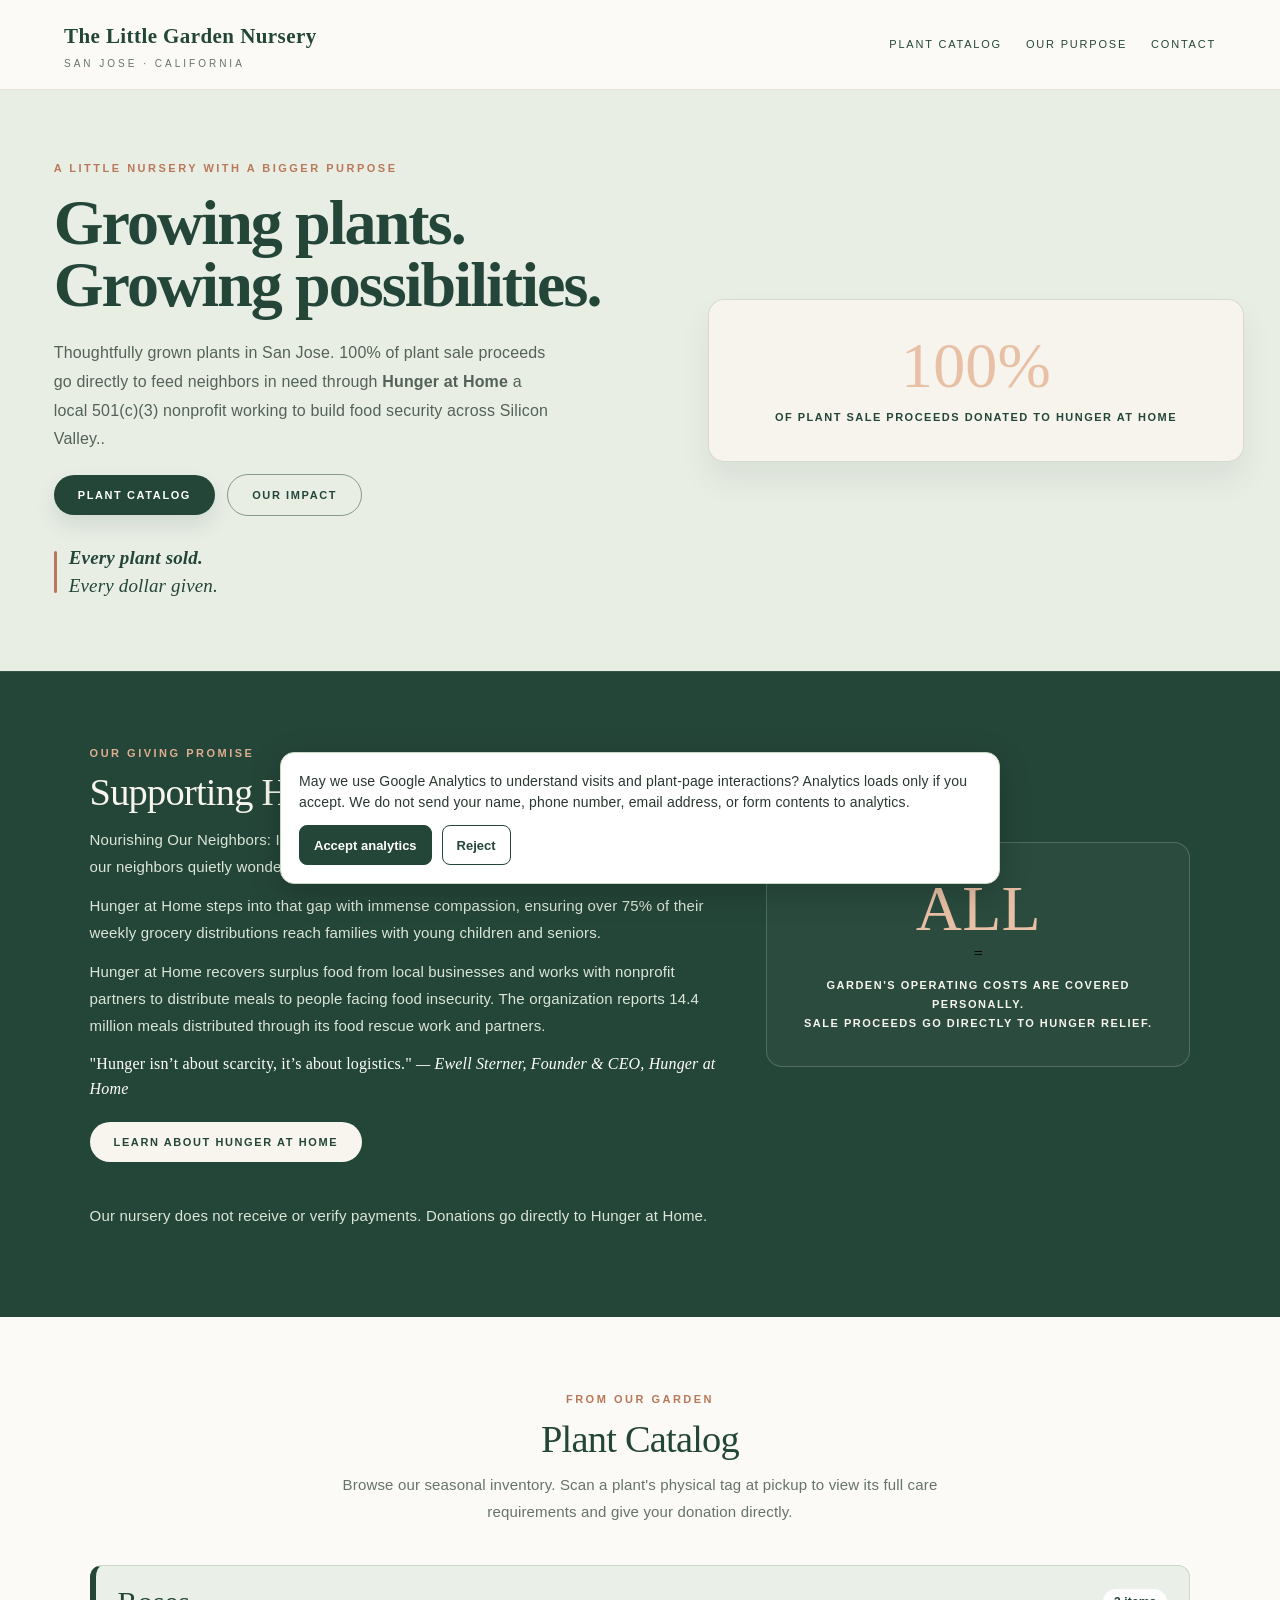
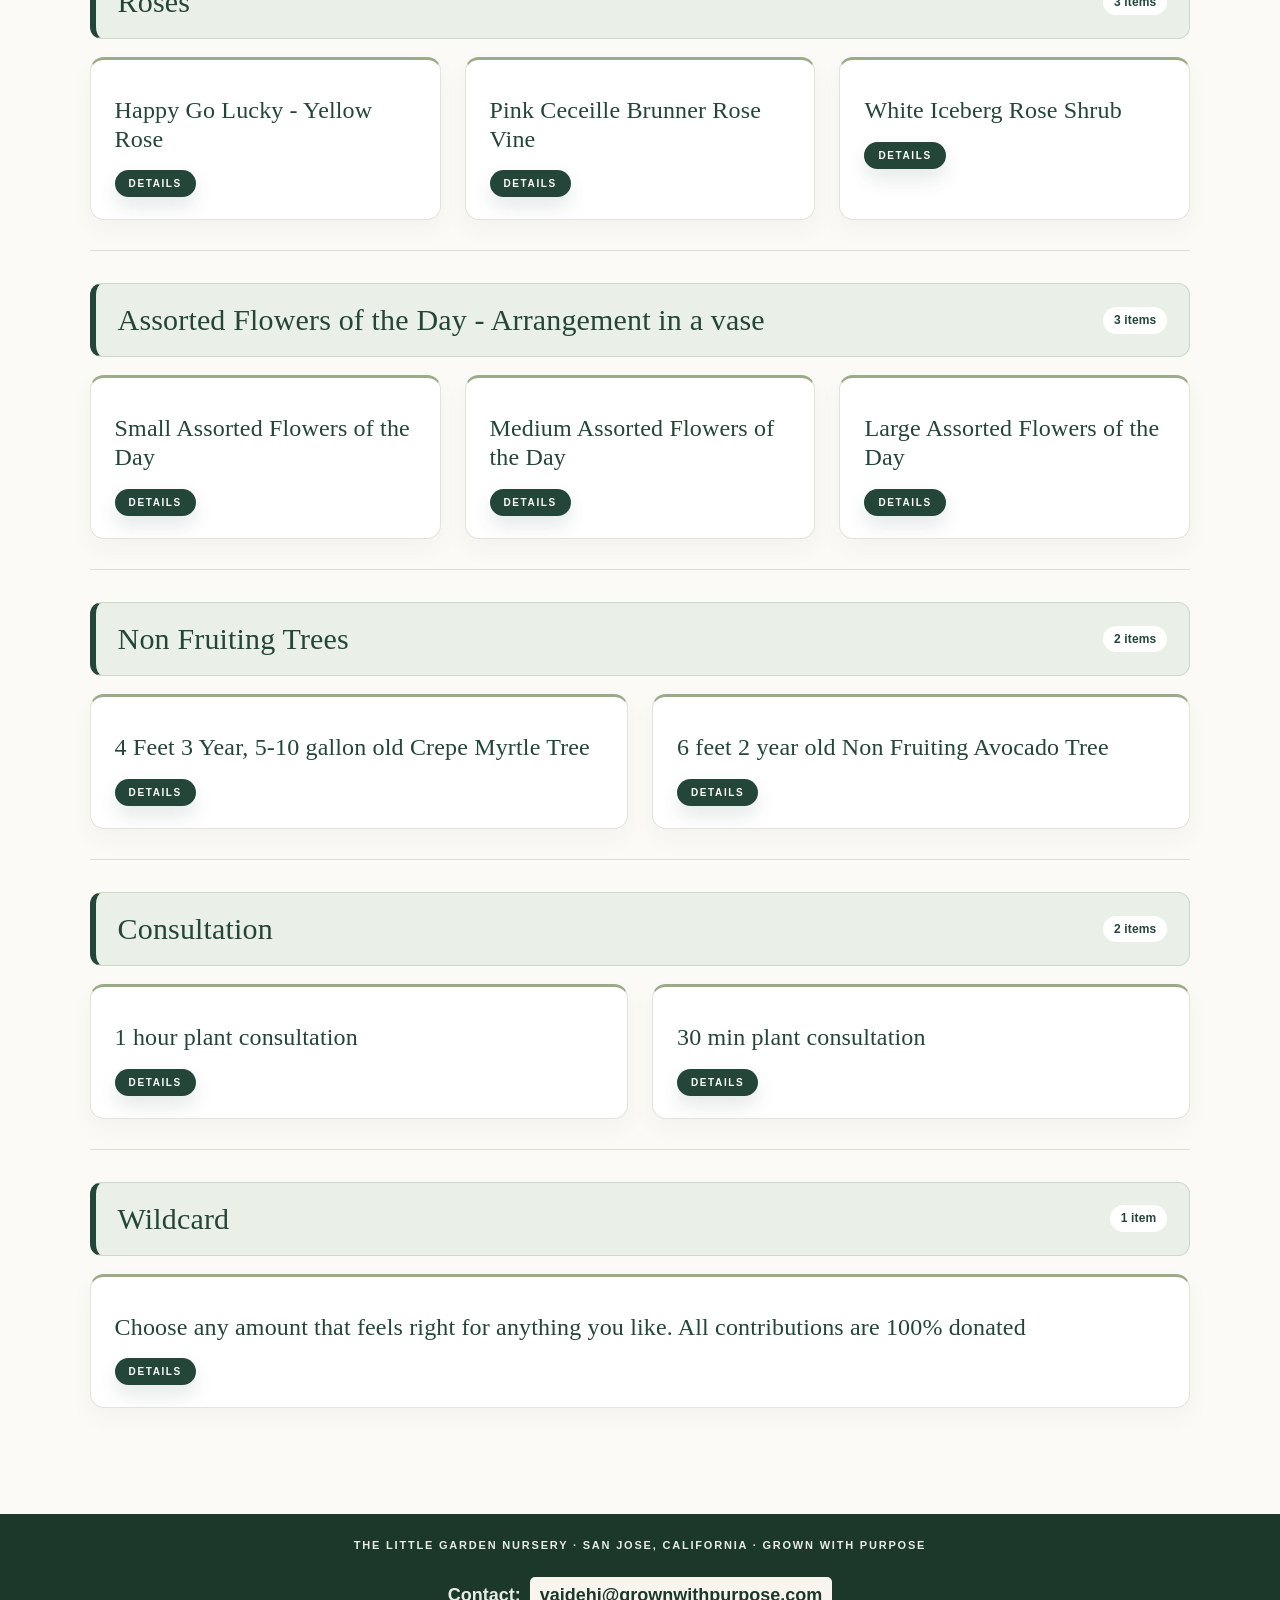
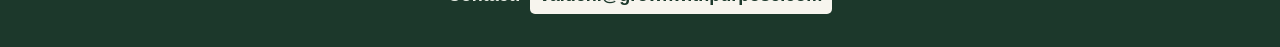
<file: index.html>
<!DOCTYPE html>
<html lang="en">
    <head>
        <meta charset="UTF-8">
        <meta name="viewport" content="width=device-width, initial-scale=1.0">
        <title>The Little Garden Nursery · San Jose, CA</title>
        <link rel="stylesheet" href="analytics-consent.css">
        <link rel="stylesheet" href="photo-viewer.css">
        <style>
    :root {
      --forest: #244638;
      --sage: #9baa88;
      --cream: #f7f5ee;
      --clay: #b97859;
      --ink: #29372f;
      --muted: #66736a;
      --linen: #f4f0e6;
    }
    * { box-sizing: border-box; margin: 0; padding: 0; }
    html { scroll-behavior: smooth; }
    body {
      font-family: Georgia, "Times New Roman", serif;
      color: var(--ink);
      background: var(--cream);
      line-height: 1.6;
      letter-spacing: 0.01em;
    }
    a { color: inherit; text-decoration: none; }
    img { max-width: 100%; display: block; }

    .lg-nav {
      display: flex;
      justify-content: space-between;
      align-items: center;
      padding: 20px 5%;
      background: rgba(251, 250, 246, 0.96);
      border-bottom: 1px solid #e6e3d9;
      position: sticky;
      top: 0;
      z-index: 10;
      backdrop-filter: blur(6px);
    }
    .lg-brand {
      font-size: 21px;
      color: var(--forest);
      font-weight: 700;
      letter-spacing: 0.02em;
    }
    .lg-brand small {
      display: block;
      font: 10px Arial;
      letter-spacing: 3px;
      text-transform: uppercase;
      color: var(--muted);
      margin-top: 4px;
    }
    .lg-links {
      display: flex;
      gap: 24px;
      font: 11px Arial;
      letter-spacing: 1.8px;
      text-transform: uppercase;
      color: var(--forest);
    }
    .lg-links a { transition: opacity 0.2s ease; }
    .lg-links a:hover { opacity: 0.7; }

    .lg-hero {
      display: grid;
      grid-template-columns: 1.05fr 0.95fr;
      min-height: 470px;
      background: #e9eee5;
    }
    .lg-copy {
      padding: 72px 8% 72px 8%;
      display: flex;
      flex-direction: column;
      justify-content: center;
    }
    .lg-kicker {
      font: 700 11px Arial;
      letter-spacing: 2.5px;
      text-transform: uppercase;
      color: var(--clay);
    }
    h1 {
      font-size: clamp(42px, 5vw, 66px);
      line-height: 0.98;
      color: var(--forest);
      margin: 18px 0 22px;
      letter-spacing: -0.03em;
      font-weight: 600;
    }
    .lg-copy p {
      font: 16px/1.8 Arial;
      color: #536258;
      max-width: 500px;
    }
    .lg-tagline {
      display: flex;
      align-items: center;
      gap: 12px;
      margin-top: 28px;
      color: var(--forest);
      font: italic 19px/1.45 Georgia, "Times New Roman", serif;
    }
    .lg-tagline::before {
      content: "";
      width: 3px;
      height: 42px;
      flex: 0 0 3px;
      background: var(--clay);
      border-radius: 2px;
    }
    .lg-tagline strong { font-weight: 700; }

    .btn {
      display: inline-block;
      background: var(--forest);
      color: white;
      padding: 14px 24px;
      font: 700 11px Arial;
      letter-spacing: 1.6px;
      text-transform: uppercase;
      margin-top: 20px;
      border-radius: 999px;
      transition: transform 0.2s ease, box-shadow 0.2s ease;
      box-shadow: 0 10px 20px rgba(36, 70, 56, 0.12);
    }
    .btn:hover { transform: translateY(-1px); }
    .btn-outline {
      background: transparent;
      color: var(--forest);
      border: 1px solid rgba(36, 70, 56, 0.5);
      margin-left: 8px;
      box-shadow: none;
    }

    .lg-art { display: none; }
    .lg-stamp {
      background: rgba(247, 245, 238, 0.9);
      padding: 22px 26px;
      color: var(--forest);
      font-style: italic;
      font-size: 20px;
      line-height: 1.45;
      border-radius: 12px;
      box-shadow: 0 18px 30px rgba(0, 0, 0, 0.08);
      border: 1px solid rgba(36, 70, 56, 0.06);
      margin-top: 8px;
    }

    section { padding: 76px 7%; }
    .lg-heading {
      text-align: center;
      max-width: 670px;
      margin: 0 auto 40px;
    }
    .lg-heading h2 {
      font-size: clamp(30px, 3vw, 42px);
      color: var(--forest);
      margin: 12px 0 0;
      font-weight: 500;
      line-height: 1.15;
      letter-spacing: -0.02em;
    }
    .lg-heading p {
      font: 15px/1.8 Arial;
      color: var(--muted);
      max-width: 620px;
      margin: 10px auto 0;
    }

    .lg-cards {
      display: grid;
      gap: 32px;
    }
    .lg-catalog-group {
      min-width: 0;
      padding: 0 0 30px;
      scroll-margin-top: 24px;
      border-bottom: 1px solid #dedfd3;
    }
    .lg-catalog-group:last-child { border-bottom: 0; }
    .lg-category-heading {
      display: flex;
      justify-content: space-between;
      align-items: center;
      gap: 16px;
      margin-bottom: 18px;
      padding: 18px 22px;
      border: 1px solid #cbd9c8;
      border-left: 6px solid var(--forest);
      border-radius: 12px;
      background: #eaf0e7;
    }
    .lg-category-heading h3 {
      margin: 0;
      color: var(--forest);
      font: 500 clamp(22px, 2.4vw, 30px)/1.2 Georgia, serif;
    }
    .lg-category-count {
      flex: 0 0 auto;
      padding: 6px 11px;
      border-radius: 20px;
      background: white;
      color: var(--forest);
      font: 700 12px/1.2 Arial, sans-serif;
    }
    .lg-category-cards {
      display: grid;
      grid-template-columns: repeat(auto-fit, minmax(280px, 1fr));
      gap: 24px;
    }
    .catalog-status {
      grid-column: 1 / -1;
      color: var(--muted);
      font: 15px/1.7 Arial, sans-serif;
      text-align: center;
    }
    .lg-card {
      background: white;
      border: 1px solid #e1e4da;
      border-top: 3px solid #9baa88;
      border-radius: 14px;
      overflow: hidden;
      display: flex;
      flex-direction: column;
      justify-content: space-between;
      box-shadow: 0 10px 24px rgba(41, 55, 47, 0.04);
    }
    .lg-cardbody { padding: 26px 24px 22px; }
    .lg-card h3 {
      font-size: 24px;
      color: var(--forest);
      margin: 10px 0 16px;
      font-weight: 500;
      line-height: 1.2;
    }
    @media (max-width: 520px) {
      .lg-category-heading { padding: 15px 16px; }
      .lg-category-cards { grid-template-columns: 1fr; }
    }
    .lg-card-foot {
      display: flex;
      justify-content: space-between;
      align-items: center;
      border-top: 1px solid #f0ede3;
      padding-top: 14px;
      font-family: Arial, sans-serif;
      font-size: 13px;
      font-weight: 700;
      color: var(--forest);
    }

    .lg-mission {
      background: var(--forest);
      color: white;
      display: grid;
      grid-template-columns: 1.2fr .8fr;
      gap: 40px;
      align-items: center;
      box-shadow: inset 0 1px 0 rgba(255,255,255,0.08);
    }
    .lg-mission h2 {
      color: #f7f5ee;
      font-size: clamp(32px, 3vw, 44px);
      margin: 12px 0;
      font-weight: 500;
      line-height: 1.1;
      letter-spacing: -0.02em;
    }
    .lg-mission p {
      color: #dce5d9;
      font: 15px/1.8 Arial;
      margin-bottom: 12px;
    }
    .lg-mission .btn {
      background: var(--cream);
      color: var(--forest);
      box-shadow: none;
    }
    .lg-promise {
      border: 1px solid rgba(255,255,255,0.18);
      background: rgba(255,255,255,0.03);
      padding: 34px 28px;
      text-align: center;
      border-radius: 16px;
      color: #050000;
    }
    .lg-hero .lg-promise {
      align-self: center;
      margin: 0 36px;
      border-color: rgba(36, 70, 56, 0.15);
      background: rgba(247, 245, 238, 0.88);
      box-shadow: 0 18px 30px rgba(36, 70, 56, 0.08);
    }
    .lg-promise strong {
      display: block;
      font-size: clamp(48px, 5vw, 64px);
      color: #e8c0a6;
      font-weight: 500;
      line-height: 1;
    }
    .lg-promise span {
      display: block;
      margin-top: 10px;
      font: 700 11px/1.7 Arial;
      letter-spacing: 1.5px;
      text-transform: uppercase;
      color: #f7f5ee;
    }
    .lg-hero .lg-promise span { color: var(--forest); }

    .lg-footer {
      padding: 25px 7%;
      background: #1c382b;
      color: #e7ede4;
      font: 700 11px Arial;
      letter-spacing: 1.8px;
      text-align: center;
      text-transform: uppercase;
    }
    .lg-footer-contact {
      width: fit-content;
      margin: 18px auto 0;
      padding: 8px 14px;
      border-radius: 8px;
      font: 700 18px/1.5 Arial, sans-serif;
      letter-spacing: normal;
      text-transform: none;
      scroll-margin-block: 24px;
      transition: background-color 180ms ease, color 180ms ease;
    }
    .lg-footer-contact a {
      display: inline-block;
      margin-left: 4px;
      padding: 5px 10px;
      border-radius: 5px;
      background: #f7f5ee;
      color: #1c382b;
      text-decoration-thickness: 2px;
      text-underline-offset: 3px;
    }
    .lg-footer-contact a:focus-visible {
      outline: 3px solid #e8c0a6;
      outline-offset: 3px;
    }
    .lg-footer-contact:target {
      background: #e8c0a6;
      color: #1c382b;
    }

    @media (max-width: 768px) {
      .lg-hero, .lg-mission { grid-template-columns: 1fr; }
      .lg-links { display: none; }
      .lg-copy { padding-top: 48px; padding-bottom: 48px; }
      .btn { width: 100%; text-align: center; }
      .btn-outline { margin-left: 0; margin-top: 10px; }
    }
</style>
    </head>
    <body>
        <nav class="lg-nav">
            <div class="lg-brand">The Little Garden Nursery<small>San Jose · California</small>
            </div>
            <div class="lg-links">
                <a href="#plants">Plant Catalog</a>
                <a href="#purpose">Our Purpose</a>
                <a href="#contact">Contact</a>
            </div>
        </nav>
        <div class="lg-hero">
            <div class="lg-copy">
                <div class="lg-kicker">A little nursery with a bigger purpose</div>
                <h1>Growing plants.<br>Growing possibilities.</h1>
                <p>Thoughtfully grown plants in San Jose. 100% of plant sale proceeds go directly to feed neighbors in need through <strong>Hunger at Home</strong> a local 501(c)(3) nonprofit working to build food security across Silicon Valley..</p>
                <div>
                    <a class="btn" href="#plants">Plant Catalog</a>
                    <a class="btn btn-outline" href="#purpose">Our Impact</a>
                </div>
                <div class="lg-tagline"><span><strong>Every plant sold.</strong><br>Every dollar given.</span></div>
            </div>
            <div class="lg-promise">
                <strong>100%</strong>
                <span><b>of plant sale proceeds donated to Hunger at Home</b></span>
            </div>
        </div>
        <section class="lg-mission" id="purpose">
            <div>
                <div class="lg-kicker" style="color: #dfad91;">Our Giving Promise</div>
                <h2>Supporting Hunger at Home in San Jose</h2>
                <p>Nourishing Our Neighbors: In a valley filled with innovation, it is heartbreaking that 1 in 4 of our neighbors quietly wonders where their next meal will come from. </p>
                <p>Hunger at Home steps into that gap with immense compassion, ensuring over 75% of their weekly grocery distributions reach families with young children and seniors.</p>
                <p>Hunger at Home recovers surplus food from local businesses and works with nonprofit partners to distribute meals to people facing food insecurity. The organization reports 14.4 million meals distributed through its food rescue work and partners.</p>
                <blockquote>
                    "Hunger isn’t about scarcity, it’s about logistics."
                    <cite>— Ewell Sterner, Founder & CEO, Hunger at Home</cite>
                </blockquote>
                <a class="btn" href="https://hungerathome.org/about-us/" target="_blank" rel="noopener noreferrer">Learn about Hunger at Home</a>
            </div>
            <div class="lg-promise">
                <strong>ALL</strong>
=                <span>garden's operating costs are covered personally. 
                  <br>Sale proceeds go directly to hunger relief.</span>
            </div>
              <p>  Our nursery does not receive or verify payments. Donations go directly to Hunger at Home. </p>
        </section>
        <section id="plants" style="background: #fbfaf6;">
            <div class="lg-heading">
                <div class="lg-kicker">From Our Garden</div>
                <h2>Plant Catalog</h2>
                <p>Browse our seasonal inventory. Scan a plant's physical tag at pickup to view its full care requirements and give your donation directly.</p>
            </div>
            <div class="lg-cards" id="catalog-grid" aria-live="polite">
                <p class="catalog-status">Loading plants…</p>
            </div>
        </section>
        <footer class="lg-footer">
            THE LITTLE GARDEN NURSERY  ·  SAN JOSE, CALIFORNIA  ·  GROWN WITH PURPOSE
            <p class="lg-footer-contact" id="contact">Contact: <a href="mailto:vaidehi@grownwithpurpose.com">vaidehi@grownwithpurpose.com</a></p>
        </footer>
        <script>
    fetch('plants.json', { cache: 'no-cache' })
      .then(res => {
        if (!res.ok) {
          throw new Error(`Plant catalog request failed (${res.status}).`);
        }
        return res.json();
      })
      .then(plants => {
        if (!Array.isArray(plants) || plants.length === 0) {
          throw new Error('Plant catalog is empty or has an invalid format.');
        }
        const grid = document.getElementById('catalog-grid');
        const groupsByCategory = new Map();
        plants.forEach((plant, index) => {
          if (!plant.category) return;
          let group = groupsByCategory.get(plant.category);
          if (!group) {
            group = {
              category: plant.category,
              categoryOrder: Number.isFinite(plant.categoryOrder)
                ? plant.categoryOrder
                : Number.MAX_SAFE_INTEGER,
              firstIndex: index,
              plants: []
            };
            groupsByCategory.set(plant.category, group);
          }
          if (Number.isFinite(plant.categoryOrder)) {
            group.categoryOrder = Math.min(group.categoryOrder, plant.categoryOrder);
          }
          group.plants.push({ plant, index });
        });
        const groupedPlants = [...groupsByCategory.values()]
          .sort((a, b) => a.categoryOrder - b.categoryOrder || a.firstIndex - b.firstIndex)
          .map(group => ({
            ...group,
            plants: group.plants.sort((a, b) => {
              const aOrder = Number.isFinite(a.plant.plantOrder)
                ? a.plant.plantOrder
                : Number.MAX_SAFE_INTEGER;
              const bOrder = Number.isFinite(b.plant.plantOrder)
                ? b.plant.plantOrder
                : Number.MAX_SAFE_INTEGER;
              return aOrder - bOrder || a.index - b.index;
            })
          }));
        grid.innerHTML = groupedPlants.map(group => `
          <div class="lg-catalog-group" aria-labelledby="category-${encodeURIComponent(group.category)}">
            <div class="lg-category-heading">
              <h3 id="category-${encodeURIComponent(group.category)}">${group.category}</h3>
              <span class="lg-category-count">${group.plants.length} ${group.plants.length === 1 ? 'item' : 'items'}</span>
            </div>
            <div class="lg-category-cards">
              ${group.plants.map(({ plant: p, index }) => `
                <article class="lg-card">
                  <div class="lg-cardbody">
                    <h3>${p.name}</h3>
                    <a class="btn" href="plant.html?id=${encodeURIComponent(p.id)}" style="margin:0; padding: 8px 14px; font-size: 10px;">Details</a>
                  </div>
                </article>
              `).join('')}
            </div>
          </div>
        `).join('');
        window.trackNurseryEvent?.('view_plant_catalog');
        if ('IntersectionObserver' in window) {
          const categoryObserver = new IntersectionObserver(entries => {
            entries.forEach(entry => {
              if (!entry.isIntersecting) return;
              window.trackNurseryEvent?.('view_plant_category', {
                category: entry.target.querySelector('.lg-category-heading h3')?.textContent || ''
              });
              categoryObserver.unobserve(entry.target);
            });
          }, { threshold: 0.25 });
          grid.querySelectorAll('.lg-catalog-group').forEach(group => categoryObserver.observe(group));
        }
      })
      .catch(error => {
        console.error('Unable to load the plant catalog:', error);
        const grid = document.getElementById('catalog-grid');
        grid.textContent = 'The plant collection could not load. Please refresh the page or contact us.';
        grid.classList.add('catalog-status');
      });
  </script>
  <script src="photo-viewer.js"></script>
  <script src="analytics-consent.js"></script>
    </body>
</html>
</file>
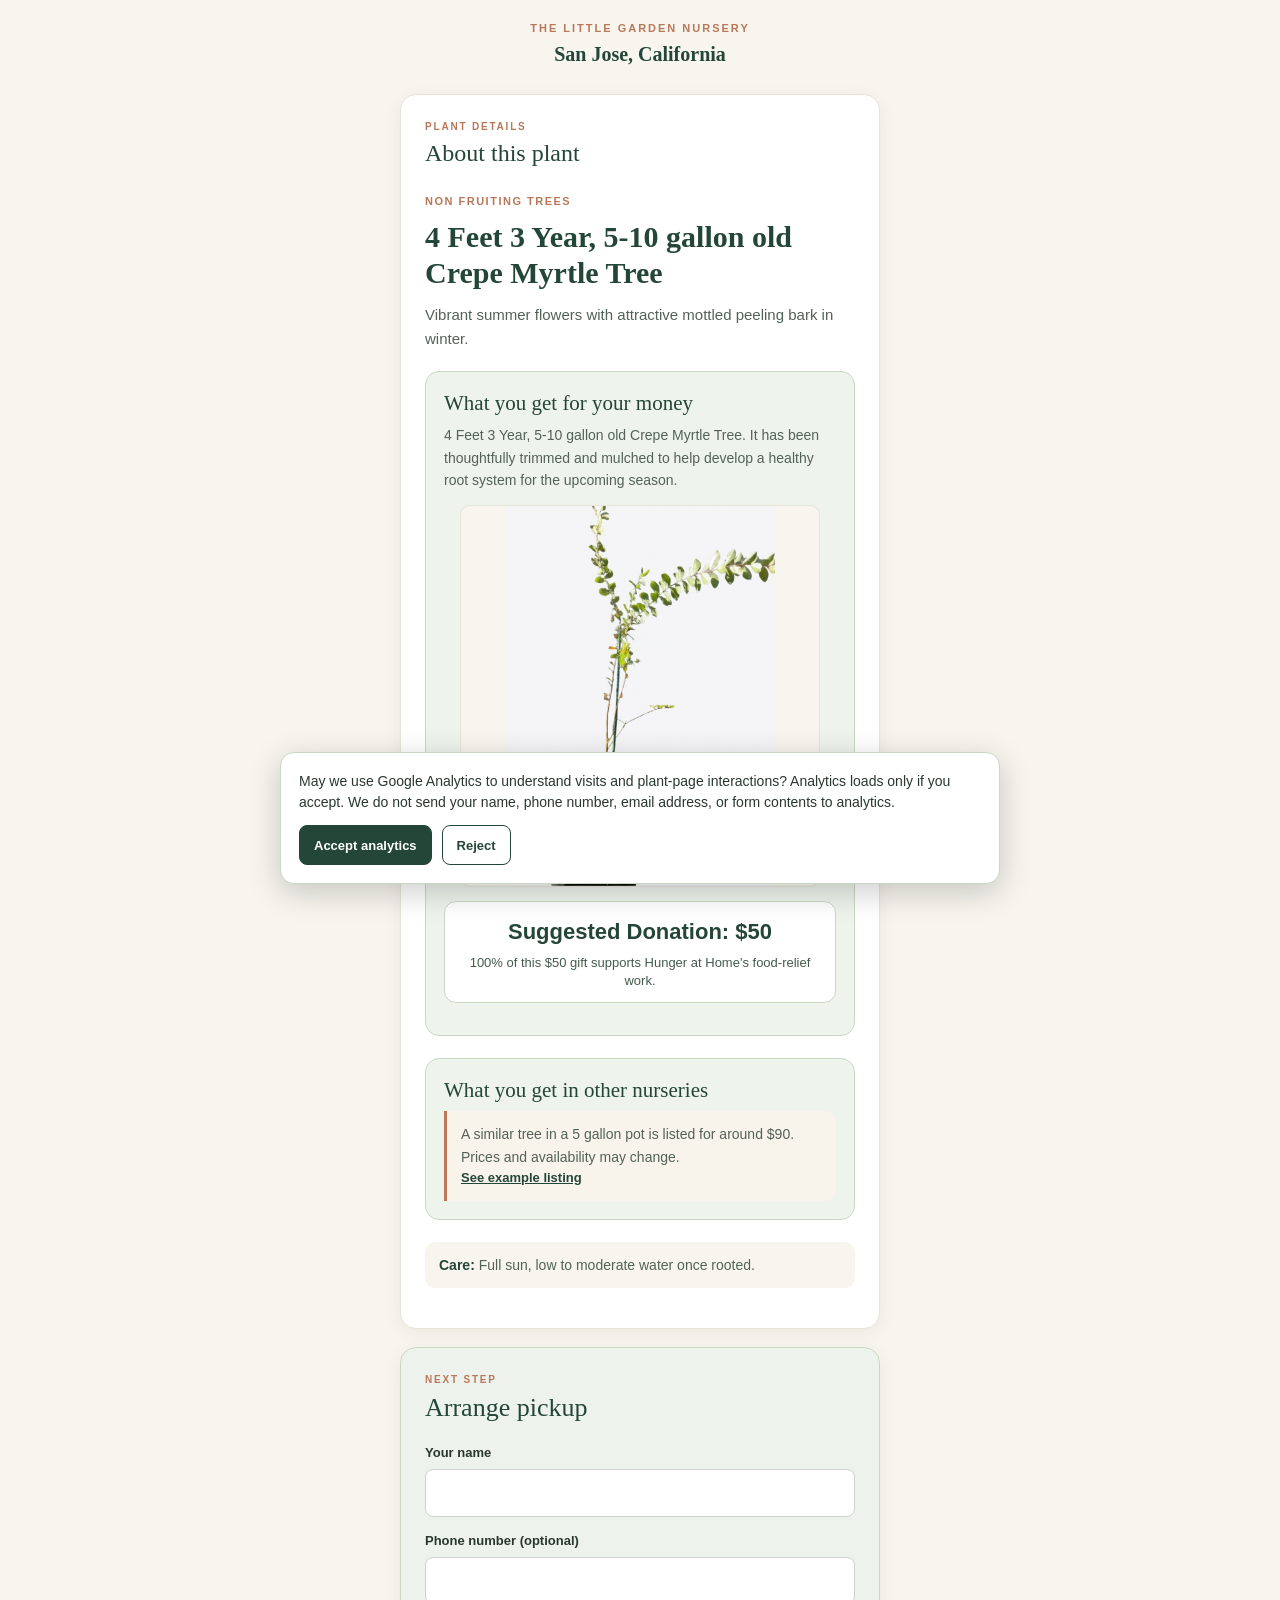
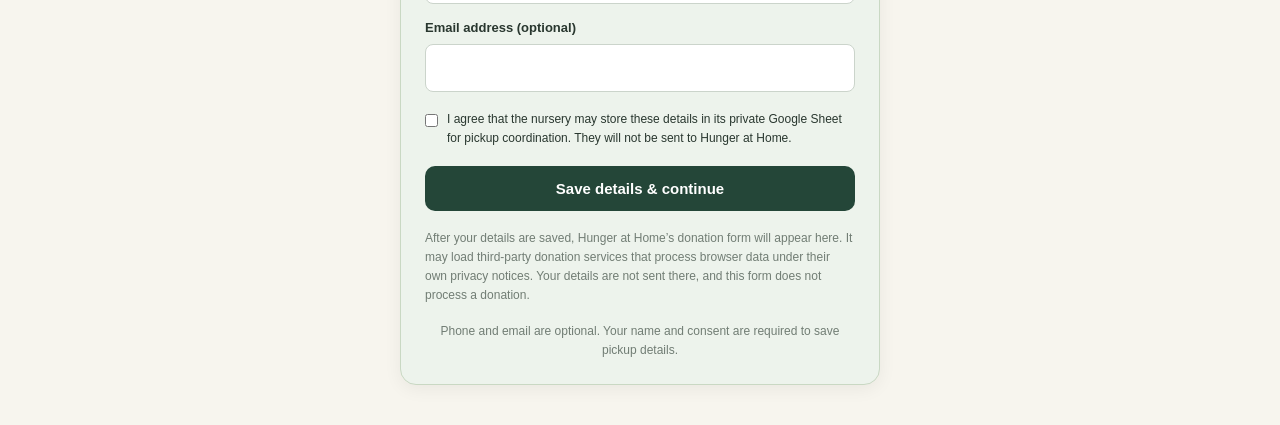
<file: plant.html>
<!DOCTYPE html>
<html lang="en">
<head>
  <meta charset="UTF-8">
  <meta name="viewport" content="width=device-width, initial-scale=1.0">
  <title>Plant Care & Donation — The Little Garden Nursery</title>
  <link rel="stylesheet" href="analytics-consent.css">
  <link rel="stylesheet" href="photo-viewer.css">
  <style>
    :root {
      --forest: #244638;
      --sage: #9baa88;
      --cream: #f7f5ee;
      --clay: #b97859;
      --ink: #29372f;
      --card-bg: #ffffff;
    }
    * { box-sizing: border-box; margin: 0; padding: 0; }
    body {
      font-family: -apple-system, BlinkMacSystemFont, "Segoe UI", Roboto, Helvetica, Arial, sans-serif;
      background: var(--cream);
      color: var(--ink);
      padding: 20px 16px 40px;
      line-height: 1.6;
    }
    .container { max-width: 480px; margin: 0 auto; }
    .header { text-align: center; margin-bottom: 24px; }
    .header h2 { font-family: Georgia, serif; color: var(--forest); font-size: 20px; }
    .header p { font-size: 11px; text-transform: uppercase; letter-spacing: 2px; color: var(--clay); font-weight: bold; }
    .page-section {
      background: var(--card-bg);
      border-radius: 16px;
      padding: 24px;
      box-shadow: 0 4px 18px rgba(0,0,0,0.06);
      border: 1px solid #e7e4d8;
    }
    .page-section + .page-section { margin-top: 18px; }
    .pickup-section { background: #edf3ec; border-color: #c9d8c3; }
    .section-heading { margin-bottom: 20px; }
    .section-heading p {
      color: var(--clay);
      font-size: 10px;
      font-weight: 700;
      letter-spacing: 1.8px;
      text-transform: uppercase;
    }
    .section-heading h2 {
      margin-top: 4px;
      color: var(--forest);
      font: 500 24px/1.2 Georgia, serif;
    }
    .pickup-section .section-heading h2 { font-size: 26px; }
    .plant-gallery {
      display: grid;
      grid-template-columns: repeat(auto-fit, minmax(120px, 1fr));
      gap: 10px;
      margin: 18px 0 22px;
    }
    .plant-gallery[hidden] { display: none; }
    .plant-gallery figure {
      overflow: hidden;
      border: 1px solid #e7e4d8;
      border-radius: 10px;
      background: #f7f5ee;
      aspect-ratio: 1;
    }
    .plant-gallery button {
      display: block;
      width: 100%;
      height: 100%;
      padding: 0;
      border: 0;
      background: transparent;
      cursor: zoom-in;
    }
    .plant-gallery button:focus-visible {
      outline: 3px solid var(--forest);
      outline-offset: -3px;
    }
    .plant-gallery img {
      width: 100%;
      height: 100%;
      object-fit: cover;
    }
    .pickup-location {
      padding: 12px 14px;
      border: 1px solid #d5dfd1;
      border-radius: 10px;
      background: rgba(255,255,255,0.72);
      font-size: 13px;
      margin-bottom: 18px;
    }
    .badge {
      display: inline-block;
      font-size: 11px;
      font-weight: bold;
      text-transform: uppercase;
      letter-spacing: 1.5px;
      color: var(--clay);
      margin-bottom: 8px;
    }
    h1 { font-family: Georgia, serif; font-size: 30px; line-height: 1.2; color: var(--forest); margin-bottom: 12px; }
    .desc { font-size: 15px; color: #536258; margin-bottom: 20px; }
    .desc p { margin: 0 0 8px; }
    .desc ul { margin: 4px 0 8px; padding-left: 22px; }
    .desc li { margin-bottom: 5px; padding-left: 2px; }
    .plant-detail {
      margin: 0 0 16px;
      padding: 12px 14px;
      border-radius: 10px;
      background: #f7f5ee;
      color: #536258;
      font-size: 14px;
    }
    .plant-detail strong { color: var(--forest); }
    .plant-offer {
      margin: 0 0 22px;
      padding: 18px;
      border: 1px solid #c9d8c3;
      border-radius: 14px;
      background: #eef3ec;
    }
    .plant-offer p { color: #536258; font-size: 14px; }
    .plant-offer > h2 {
      margin-bottom: 8px;
      color: var(--forest);
      font: 500 21px/1.25 Georgia, serif;
    }
    .plant-offer-description {
      margin-bottom: 14px;
      color: #536258;
      font-size: 14px;
    }
    .plant-feature-photo {
      max-width: 360px;
      margin: 14px auto;
      overflow: hidden;
      border: 1px solid #e7e4d8;
      border-radius: 10px;
      background: #f7f5ee;
    }
    .plant-feature-photo button {
      display: block;
      width: 100%;
      padding: 0;
      border: 0;
      background: transparent;
      cursor: zoom-in;
    }
    .plant-feature-photo button:focus-visible {
      outline: 3px solid var(--forest);
      outline-offset: -3px;
    }
    .plant-feature-photo img {
      display: block;
      width: 100%;
      max-height: 380px;
      object-fit: contain;
    }
    .plant-offer .impact-box {
      margin: 0 0 14px;
      padding: 12px;
      background: #fff;
    }
    .plant-offer .impact-box strong { font-size: 22px; }
    .plant-offer .market-reference {
      margin: 0;
      padding: 12px 14px;
      background: #f8f4ec;
    }
    .plant-offer .plant-gallery { margin-bottom: 0; }
    .plant-photos-heading {
      margin: 20px 0 0;
      color: var(--forest);
      font: 500 22px/1.25 Georgia, serif;
    }
    .market-reference {
      margin: -4px 0 22px;
      padding: 14px 16px;
      border-left: 3px solid var(--clay);
      border-radius: 0 10px 10px 0;
      background: #f8f4ec;
      font-size: 13px;
    }
    .market-reference[hidden] { display: none; }
    .market-reference h2 {
      margin-bottom: 4px;
      color: var(--forest);
      font: 600 14px/1.35 Arial, sans-serif;
    }
    .market-reference a { color: var(--forest); font-weight: 600; }
    .impact-box {
      background: #eef3ec;
      border: 1px solid #c9d8c3;
      border-radius: 12px;
      padding: 16px;
      margin-bottom: 24px;
      text-align: center;
    }
    .impact-box strong { display: block; font-size: 26px; color: var(--forest); margin-bottom: 4px; }
    .impact-box span { font-size: 13px; color: #435b4b; line-height: 1.4; display: block; }
    .specs { margin-bottom: 24px; }
    .spec-item { display: flex; justify-content: space-between; padding: 10px 0; border-bottom: 1px solid #f0ede3; font-size: 14px; }
    .spec-item span:first-child { color: #738076; font-weight: 500; }
    .spec-item span:last-child { color: var(--ink); font-weight: 600; text-align: right; max-width: 60%; }
    .donation-form { margin-top: 0; }
    .form-field { margin-bottom: 14px; }
    .form-field label { display: block; margin-bottom: 5px; font-size: 13px; font-weight: 600; }
    .form-field input {
      display: block;
      width: 100%;
      min-height: 44px;
      padding: 10px 12px;
      border: 1px solid #cbd4cb;
      border-radius: 8px;
      background: #fff;
      color: var(--ink);
      font: inherit;
    }
    .form-field input:focus { outline: 2px solid var(--sage); outline-offset: 1px; }
    .consent-field { display: flex; gap: 9px; align-items: flex-start; margin: 18px 0; font-size: 12px; }
    .consent-field input { margin-top: 4px; }
    .form-submit, .continue-donation {
      display: block;
      width: 100%;
      border: 0;
      background: var(--forest);
      color: white;
      padding: 14px;
      border-radius: 10px;
      font: 600 15px Arial, sans-serif;
      cursor: pointer;
      text-align: center;
      text-decoration: none;
    }
    .form-submit { margin-bottom: 18px; }
    .form-submit:disabled { opacity: 0.65; cursor: wait; }
    .form-note, .form-error { margin-top: 10px; font-size: 12px; }
    .form-note { color: #717d74; }
    .form-error { color: #9c3025; }
    .tracker-response-frame { position: absolute; width: 0; height: 0; border: 0; }
    .donation-result { margin-top: 24px; }
    .donation-result h3 { color: var(--forest); margin-bottom: 8px; }
    .donation-result p { margin-bottom: 16px; }
    .donation-result a { color: var(--forest); font-weight: 600; }
    .kindful-donation-frame {
      display: block;
      width: 100%;
      min-height: 760px;
      border: 0;
      border-radius: 8px;
      background: #fff;
    }
    .honeypot { position: absolute; left: -10000px; }
    .instructions {
      margin-top: 16px;
      font-size: 12px;
      text-align: center;
      color: #717d74;
    }
  </style>
</head>
<body>
  <div class="container">
    <div class="header">
      <p>The Little Garden Nursery</p>
      <h2>San Jose, California</h2>
    </div>

    <section class="page-section care-section" id="plant-card" aria-labelledby="care-heading">
      <div class="section-heading">
        <p>Plant details</p>
        <h2 id="care-heading">About this plant</h2>
      </div>
      <div id="plant-information"></div>
    </section>

    <section class="page-section pickup-section" aria-labelledby="pickup-heading">
      <div class="section-heading">
        <p>Next step</p>
        <h2 id="pickup-heading">Arrange pickup</h2>
      </div>
      <div class="pickup-location" id="pickup-location" hidden>
        <strong>Pickup</strong><br><span id="p-pickup"></span>
      </div>
      <form id="donation-form" class="donation-form" method="post" target="tracker-response">
        <input type="hidden" name="visitorId" id="visitor-id">
        <input type="hidden" name="plantId" id="plant-id">
        <input type="hidden" name="requestId" id="request-id">
        <div class="honeypot" aria-hidden="true">
          <label for="website">Leave this field empty</label>
          <input type="text" name="website" id="website" tabindex="-1" autocomplete="off">
        </div>
        <div class="form-field">
          <label for="donor-name">Your name</label>
          <input type="text" name="name" id="donor-name" maxlength="120" autocomplete="name" required>
        </div>
        <div class="form-field">
          <label for="donor-phone">Phone number <span>(optional)</span></label>
          <input type="tel" name="phone" id="donor-phone" maxlength="25" autocomplete="tel" title="Enter 7–15 digits. You may include a leading +, spaces, parentheses, periods, or hyphens.">
        </div>
        <div class="form-field">
          <label for="donor-email">Email address <span>(optional)</span></label>
          <input type="email" name="email" id="donor-email" maxlength="254" autocomplete="email">
        </div>
        <label class="consent-field">
          <input type="checkbox" name="consent" value="yes" required>
          <span>I agree that the nursery may store these details in its private Google Sheet for pickup coordination. They will not be sent to Hunger at Home.</span>
        </label>
        <button id="save-details" type="submit" class="form-submit" disabled>Save details & continue</button>
        <p id="form-error" class="form-error" role="alert" hidden></p>
        <p class="form-note">After your details are saved, Hunger at Home’s donation form will appear here. It may load third-party donation services that process browser data under their own privacy notices. Your details are not sent there, and this form does not process a donation.</p>
      </form>
      <p class="instructions" id="donation-instructions">Phone and email are optional. Your name and consent are required to save pickup details.</p>
      <iframe
        class="tracker-response-frame"
        id="tracker-response-frame"
        name="tracker-response"
        title="Pickup details save status"
        aria-hidden="true"
        tabindex="-1"></iframe>
      <div class="donation-result" id="donation-result" hidden>
        <h3>Your details are saved</h3>
        <p>Your pickup details were saved to the nursery’s private sheet and were not sent to Hunger at Home. You can make a donation directly to Hunger at Home using the form below. The nursery does not process or record donations.</p>
        <iframe
          class="kindful-donation-frame"
          id="kindful-donation-frame"
          title="Hunger at Home donation form"
          loading="lazy"
          allow="payment"
          referrerpolicy="strict-origin-when-cross-origin"></iframe>
        <p>If the donation form does not load or complete payment here, <a id="continue-to-donation" href="https://hungerathome-bloom.kindful.com/embeds/d57150e7-d3ee-4a12-a30c-2aa8be68bc72?p=https%3A%2F%2Fhungerathome.org&amp;embedded=true&amp;full_form=true" target="_blank" rel="noopener noreferrer">open Hunger at Home’s donation form in a new tab</a>.</p>
      </div>
    </section>
  </div>

  <script>
    const DONATION_TRACKER_URL = 'https://script.google.com/macros/s/AKfycby67GV-Kb-YQQo0pl9ek_xttXjyQZLYVXsTiaz1hG7p3Ax789gAPlvsNOdYajD39En6XQ/exec';
    const donationForm = document.getElementById('donation-form');
    const saveDetailsButton = document.getElementById('save-details');
    const formError = document.getElementById('form-error');
    const donationResult = document.getElementById('donation-result');
    const donationUrl = 'https://hungerathome-bloom.kindful.com/embeds/d57150e7-d3ee-4a12-a30c-2aa8be68bc72?p=https%3A%2F%2Fhungerathome.org&embedded=true&full_form=true';
    let pendingRequestId = null;
    let saveTimeout = null;
    const phoneInput = document.getElementById('donor-phone');
    const emailInput = document.getElementById('donor-email');
    const emailPattern = /^[A-Z0-9.!#$%&'*+/=?^_`{|}~-]+@(?:[A-Z0-9](?:[A-Z0-9-]{0,61}[A-Z0-9])?\.)+[A-Z]{2,63}$/i;

    phoneInput.addEventListener('input', () => {
      const value = phoneInput.value.trim();
      const digitCount = value.replace(/\D/g, '').length;
      const validFormat = /^\+?[0-9][0-9\s().-]*[0-9]$/.test(value);
      phoneInput.setCustomValidity(
        value && (!validFormat || digitCount < 7 || digitCount > 15)
          ? 'Enter a valid phone number with 7–15 digits.'
          : ''
      );
    });

    emailInput.addEventListener('input', () => {
      const value = emailInput.value.trim();
      emailInput.setCustomValidity(
        value && !emailPattern.test(value)
          ? 'Enter a valid email address, such as name@example.com.'
          : ''
      );
    });

    donationForm.addEventListener('submit', event => {
      if (!DONATION_TRACKER_URL) {
        event.preventDefault();
        formError.textContent = 'Pickup details are not available yet. Please contact the nursery to arrange pickup.';
        formError.hidden = false;
        return;
      }

      pendingRequestId = globalThis.crypto?.randomUUID?.() ||
        `request-${Date.now().toString(36)}-${Math.random().toString(36).slice(2, 12)}`;
      document.getElementById('request-id').value = pendingRequestId;
      donationForm.action = DONATION_TRACKER_URL;
      window.trackNurseryEvent?.('pickup_details_submit_attempt', {
        plant_id: document.getElementById('plant-id').value
      });
      saveDetailsButton.disabled = true;
      saveDetailsButton.textContent = 'Saving details…';
      formError.hidden = true;
      saveTimeout = window.setTimeout(() => {
        if (!pendingRequestId) return;
        pendingRequestId = null;
        formError.textContent = 'We could not confirm that your details were saved. Please check your connection and try again.';
        formError.hidden = false;
        saveDetailsButton.disabled = false;
        saveDetailsButton.textContent = 'Save details & continue';
      }, 30000);
    });

    window.addEventListener('message', event => {
      const trustedResponseOrigin = event.origin === 'null' ||
        event.origin === 'https://script.google.com' ||
        event.origin.endsWith('.googleusercontent.com');
      if (!trustedResponseOrigin ||
          event.data?.type !== 'nursery-pickup-details' ||
          event.data.requestId !== pendingRequestId) {
        return;
      }

      window.clearTimeout(saveTimeout);
      pendingRequestId = null;
      if (event.data.status === 'saved') {
        donationForm.hidden = true;
        document.getElementById('donation-instructions').hidden = true;
        donationResult.hidden = false;
        document.getElementById('kindful-donation-frame').src = donationUrl;
        return;
      }

      formError.textContent = 'We could not save your details. Please check the information and try again.';
      formError.hidden = false;
      saveDetailsButton.disabled = false;
      saveDetailsButton.textContent = 'Save details & continue';
    });

    const params = new URLSearchParams(window.location.search);
    const plantId = params.get('id') || 'black-mission-fig';

    fetch('plants.json', { cache: 'no-cache' })
      .then(res => res.json())
      .then(plants => {
        const plant = plants.find(p => p.id === plantId) || plants[0];
        document.title = `${plant.name} — Care & Pickup`;
        window.trackNurseryEvent?.('view_plant_detail', { plant_id: plant.id });
        const information = document.getElementById('plant-information');
        const addDetail = (label, value, target = information) => {
          if (value === undefined || value === null || value === '') return;
          const detail = document.createElement('p');
          detail.className = 'plant-detail';
          const heading = document.createElement('strong');
          heading.textContent = `${label}: `;
          const displayValue = typeof value === 'string' && value.trim().toUpperCase() === 'TODO'
            ? 'Coming up.'
            : String(value);
          detail.append(heading, document.createTextNode(displayValue));
          target.appendChild(detail);
        };
        const category = document.createElement('div');
        category.className = 'badge';
        category.textContent = plant.category || '';
        information.appendChild(category);

        const name = document.createElement('h1');
        name.textContent = plant.name;
        information.appendChild(name);

        const description = document.createElement('div');
        description.className = 'desc';
        const descriptionLines = String(plant.description || '')
          .split(/\r?\n/)
          .map(line => line.trim())
          .filter(line => line && !/^\.+$/.test(line));
        let bulletList = null;
        const appendDescriptionText = (parent, text) => {
          const labelSeparator = text.indexOf(':');
          if (labelSeparator > 0) {
            const label = document.createElement('strong');
            label.textContent = text.slice(0, labelSeparator + 1);
            parent.append(label, document.createTextNode(text.slice(labelSeparator + 1)));
          } else {
            parent.textContent = text;
          }
        };
        descriptionLines.forEach(line => {
          const bulletMatch = line.match(/^[•*-]\s*(.+)$/);
          if (bulletMatch) {
            if (!bulletList) {
              bulletList = document.createElement('ul');
              description.appendChild(bulletList);
            }
            const item = document.createElement('li');
            appendDescriptionText(item, bulletMatch[1].trim());
            bulletList.appendChild(item);
            return;
          }
          bulletList = null;
          const paragraph = document.createElement('p');
          paragraph.textContent = line;
          description.appendChild(paragraph);
        });
        information.appendChild(description);

        addDetail('Symbolism & Meanings', plant['Symbolism & Meanings']);

        const createSection = headingText => {
          const section = document.createElement('section');
          section.className = 'plant-offer';
          const heading = document.createElement('h2');
          heading.textContent = headingText;
          section.appendChild(heading);
          information.appendChild(section);
          return section;
        };
        const addComingUp = section => {
          const message = document.createElement('p');
          message.className = 'plant-offer-description';
          message.textContent = 'Coming up.';
          section.appendChild(message);
        };
        const renderPhotoGallery = (section, headingText, photoData, introText, galleryLabel = headingText) => {
          if (headingText) {
            const galleryHeading = document.createElement('h3');
            galleryHeading.className = 'plant-photos-heading';
            galleryHeading.textContent = headingText;
            section.appendChild(galleryHeading);
          }
          if (introText) {
            const intro = document.createElement('p');
            intro.className = 'plant-offer-description';
            intro.textContent = introText;
            section.appendChild(intro);
          }
          const pictures = Array.isArray(photoData)
            ? photoData
            : Object.values(photoData || {});
          const validPictures = pictures.filter(picture =>
            typeof picture === 'string' && picture.trim() && picture.trim().toUpperCase() !== 'TODO'
          );
          if (!validPictures.length) {
            addComingUp(section);
            return;
          }
          const gallery = document.createElement('div');
          gallery.className = 'plant-gallery';
          gallery.setAttribute('aria-label', galleryLabel);
          section.appendChild(gallery);
          validPictures.forEach((picture, index) => {
            const figure = document.createElement('figure');
            const button = document.createElement('button');
            const image = document.createElement('img');
            image.src = picture;
            image.alt = `${plant.name} — photo ${index + 1}`;
            image.loading = 'lazy';
            image.decoding = 'async';
            button.type = 'button';
            button.dataset.fullImage = picture;
            button.dataset.imageAlt = image.alt;
            button.dataset.photoGroup = plant.id;
            button.setAttribute('aria-label', `Enlarge photo ${index + 1} of ${plant.name}`);
            image.addEventListener('error', () => {
              figure.remove();
              if (!gallery.querySelector('figure')) {
                section.remove();
              }
            });
            button.appendChild(image);
            figure.appendChild(button);
            gallery.appendChild(figure);
          });
        };

        const whatYouGet = createSection('What you get for your money');
        const valueDescription = plant['What you get for your money'];
        if (valueDescription && valueDescription.trim().toUpperCase() !== 'TODO') {
          const description = document.createElement('p');
          description.className = 'plant-offer-description';
          description.textContent = valueDescription;
          whatYouGet.appendChild(description);
        } else {
          addComingUp(whatYouGet);
        }
        if (typeof plant.pic === 'string' &&
            plant.pic.trim() &&
            plant.pic.trim().toUpperCase() !== 'TODO') {
          const figure = document.createElement('figure');
          figure.className = 'plant-feature-photo';
          const button = document.createElement('button');
          const image = document.createElement('img');
          image.src = plant.pic;
          image.alt = plant.name;
          image.loading = 'lazy';
          image.decoding = 'async';
          button.type = 'button';
          button.dataset.fullImage = plant.pic;
          button.dataset.imageAlt = image.alt;
          button.dataset.photoGroup = plant.id;
          button.setAttribute('aria-label', `Enlarge photo of ${plant.name}`);
          image.addEventListener('error', () => figure.remove());
          button.appendChild(image);
          figure.appendChild(button);
          whatYouGet.appendChild(figure);
        }
        if (plant.size) addDetail('Size', plant.size, whatYouGet);
        const impact = document.createElement('div');
        impact.className = 'impact-box';
        const amount = document.createElement('strong');
        const flexibleDonation = plant.donation == null;
        amount.textContent = flexibleDonation
          ? 'Suggested Donation: Choose any amount'
          : `Suggested Donation: $${plant.donation}`;
        const note = document.createElement('span');
        note.textContent = flexibleDonation
          ? 'Choose your amount in Hunger at Home’s donation form. Payment goes directly to Hunger at Home, not the nursery.'
          : `100% of this $${plant.donation} gift supports Hunger at Home's food-relief work.`;
        impact.append(amount, note);
        whatYouGet.appendChild(impact);

        const gardenPictures = Array.isArray(plant.pictures)
          ? plant.pictures
          : Object.values(plant.pictures || {});
        const validGardenPictures = gardenPictures.filter(picture =>
          typeof picture === 'string' && picture.trim() && picture.trim().toUpperCase() !== 'TODO'
        );
        if (validGardenPictures.length) {
          const realGarden = createSection('Real photos from my garden');
          renderPhotoGallery(
            realGarden,
            null,
            validGardenPictures,
            'This is how it will look.',
            'Real photos from my garden'
          );
        }

        const marketText = plant.marketReference?.text;
        if (typeof marketText === 'string' &&
            marketText.trim() &&
            marketText.trim().toUpperCase() !== 'TODO') {
          const otherNurseries = createSection('What you get in other nurseries');
          const marketUrlValue = plant.marketReference.url;
          let marketUrl = null;
          if (typeof marketUrlValue === 'string' && marketUrlValue.trim()) {
            try {
              const parsedUrl = new URL(marketUrlValue, window.location.href);
              if (parsedUrl.protocol === 'https:' || parsedUrl.protocol === 'http:') {
                marketUrl = parsedUrl;
              } else {
                console.warn(`Ignoring unsupported market reference URL for plant ${plant.id}.`);
              }
            } catch {
              console.warn(`Ignoring unsupported market reference URL for plant ${plant.id}.`);
            }
          }
          const reference = document.createElement('aside');
          reference.className = 'market-reference';
          const text = document.createElement('p');
          text.textContent = marketText;
          reference.appendChild(text);
          if (marketUrl) {
            const link = document.createElement('a');
            link.href = marketUrl.href;
            link.target = '_blank';
            link.rel = 'noopener noreferrer';
            link.textContent = 'See example listing';
            reference.appendChild(link);
          }
          otherNurseries.appendChild(reference);
        }

        if (plant.pickup) {
          document.getElementById('p-pickup').textContent =
            plant.pickup.trim().toUpperCase() === 'TODO' ? 'Coming up.' : plant.pickup;
          document.getElementById('pickup-location').hidden = false;
        }
        addDetail('Care', plant.Care);
        document.getElementById('plant-id').value = plant.id;
        saveDetailsButton.textContent = 'Save details & continue';

        const visitorStorageKey = 'nursery-visitor-id';
        let visitorId = sessionStorage.getItem(visitorStorageKey);
        if (!visitorId) {
          visitorId = globalThis.crypto?.randomUUID?.() ||
            `visitor-${Date.now().toString(36)}-${Math.random().toString(36).slice(2, 12)}`;
          sessionStorage.setItem(visitorStorageKey, visitorId);
        }
        document.getElementById('visitor-id').value = visitorId;
        saveDetailsButton.disabled = false;
      })
      .catch(err => {
        console.error('Unable to load the plant details:', err);
        information.textContent = 'Plant details are unavailable. Please refresh the page or contact the nursery.';
        saveDetailsButton.textContent = 'Plant details unavailable';
        saveDetailsButton.disabled = true;
      });
  </script>
  <script src="photo-viewer.js"></script>
  <script src="analytics-consent.js"></script>
</body>
</html>
</file>
<file: analytics-consent.css>
.analytics-consent-banner {
  position: fixed;
  z-index: 1000;
  right: 16px;
  bottom: 16px;
  left: 16px;
  max-width: 720px;
  margin: 0 auto;
  padding: 18px;
  border: 1px solid #c9d8c3;
  border-radius: 14px;
  background: #fff;
  box-shadow: 0 8px 32px rgba(0,0,0,0.2);
  color: #29372f;
  font: 14px/1.5 Arial, sans-serif;
}
.analytics-consent-banner[hidden] { display: none; }
.analytics-consent-banner p { margin: 0 0 12px; }
.analytics-consent-actions {
  display: flex;
  flex-wrap: wrap;
  gap: 10px;
}
.analytics-consent-actions button,
.analytics-privacy-settings {
  min-height: 40px;
  padding: 9px 14px;
  border: 1px solid #244638;
  border-radius: 8px;
  font: 600 13px Arial, sans-serif;
  cursor: pointer;
}
.analytics-consent-accept {
  background: #244638;
  color: #fff;
}
.analytics-consent-reject,
.analytics-privacy-settings {
  background: #fff;
  color: #244638;
}
.analytics-privacy-settings {
  position: fixed;
  z-index: 999;
  right: 12px;
  bottom: 12px;
  min-height: 36px;
  padding: 7px 10px;
  font-size: 11px;
  box-shadow: 0 2px 10px rgba(0,0,0,0.12);
}
.analytics-consent-banner:not([hidden]) + .analytics-privacy-settings {
  display: none;
}
@media print {
  .analytics-consent-banner,
  .analytics-privacy-settings { display: none !important; }
}
</file>
<file: photo-viewer.css>
.photo-viewer {
  position: fixed;
  width: min(94vw, 1100px);
  max-width: none;
  height: min(90vh, 820px);
  max-height: none;
  margin: auto;
  padding: 48px 16px 16px;
  overflow: hidden;
  border: 1px solid rgba(255,255,255,0.25);
  border-radius: 14px;
  background: #17211b;
  box-shadow: 0 18px 70px rgba(0,0,0,0.45);
}
.photo-viewer[open] {
  display: grid;
  grid-template-rows: minmax(0, 1fr) auto;
  gap: 12px;
}
.photo-viewer::backdrop { background: rgba(10,16,12,0.84); }
.photo-viewer-frame {
  width: 100%;
  height: 100%;
  min-height: 0;
  border: 0;
  background: #17211b;
}
.photo-viewer-toolbar {
  display: flex;
  align-items: center;
  justify-content: center;
  gap: 14px;
  color: #fff;
  font: 14px/1.3 Arial, sans-serif;
}
.photo-viewer-toolbar button,
.photo-viewer-close {
  min-width: 42px;
  min-height: 42px;
  border: 1px solid rgba(255,255,255,0.55);
  border-radius: 8px;
  background: #fff;
  color: #244638;
  font: 700 20px/1 Arial, sans-serif;
  cursor: pointer;
}
.photo-viewer-close {
  position: absolute;
  top: 8px;
  right: 8px;
  min-width: 38px;
  min-height: 38px;
  border-radius: 50%;
  font-size: 24px;
}
.photo-viewer button:focus-visible {
  outline: 3px solid #e8c0a6;
  outline-offset: 2px;
}
.photo-viewer-trigger {
  display: block;
  width: 100%;
  padding: 0;
  border: 0;
  background: transparent;
  cursor: zoom-in;
}
.photo-viewer-trigger:focus-visible {
  outline: 3px solid #244638;
  outline-offset: 2px;
}
.photo-viewer-trigger img { display: block; }
.photo-viewer-trigger img:focus { outline: none; }
@media print {
  .photo-viewer { display: none !important; }
}
</file>
